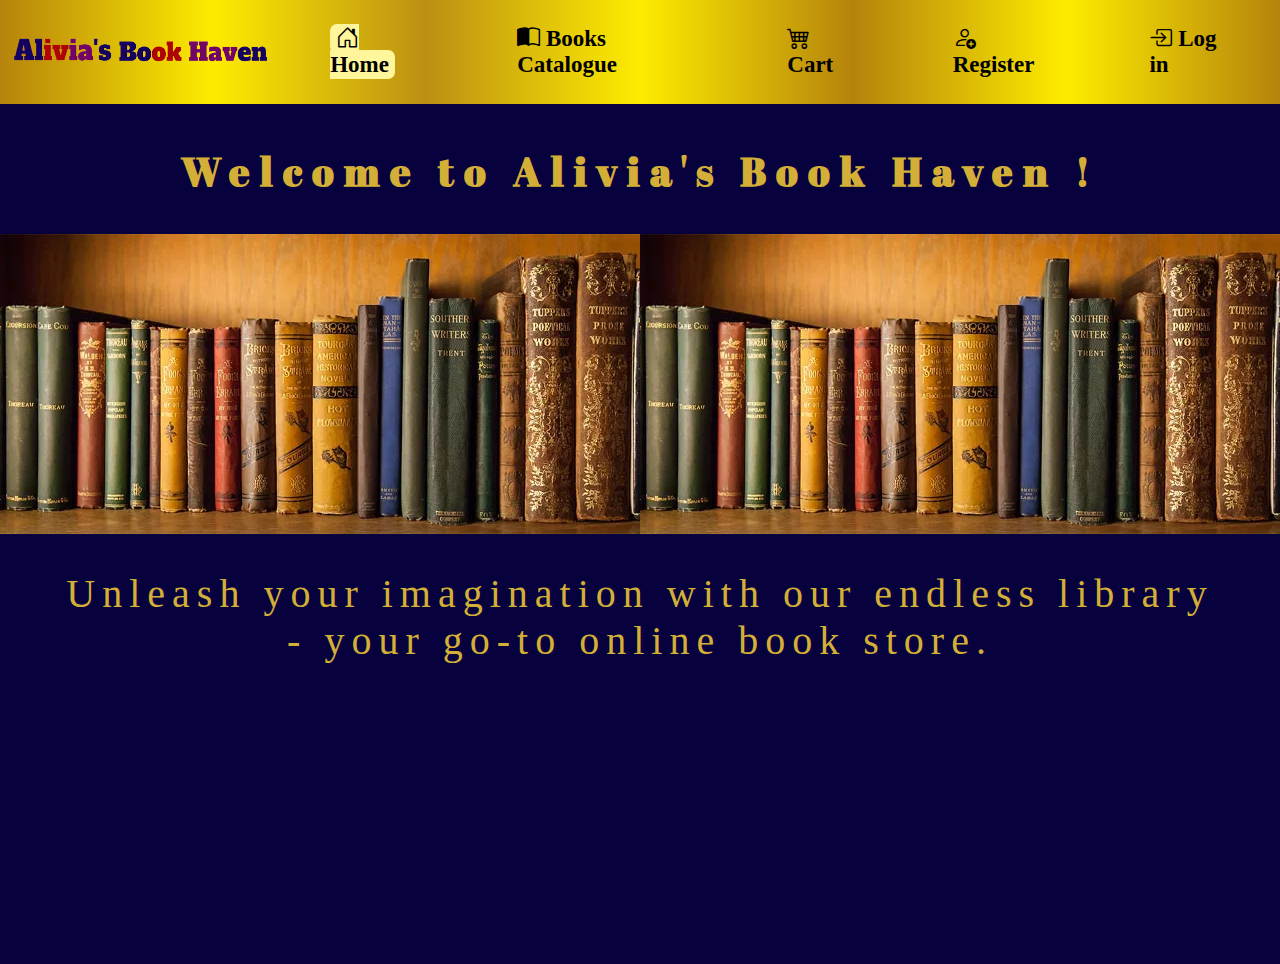
<file: index.html>
<html>
    <head>
        <meta charset="UTF-8">
		<meta name="viewport" content="width=device-width, initial-scale=1.0">
		<link rel="stylesheet" href="./assets/css/style.css">
        <link rel="stylesheet" href="https://cdn.jsdelivr.net/npm/bootstrap-icons@1.10.4/font/bootstrap-icons.css">
        <title>Alivia's Book Haven</title>
    </head>
    <body>
        <nav class="navbar">
            <ul class="nav-list">
                <div class="logo"><img src="./assets/images/newlogoo.png" alt="logo"></div>
                <li><a href="./index.html" class="active"><i class="bi bi-house-door"></i>  Home</a></li>				
				<li><a href="./book_catalog.html"><i class="bi bi-book-half"></i>  Books Catalogue</a></li>
                <li><a href="./shopping_cart.html"><i class="bi bi-cart4"></i>  Cart</a></li>
                <li><a href="./register.html"><i class="bi bi-person-add"></i>  Register</a></li>
				<li><a href="./user_login.html"><i class="bi bi-box-arrow-in-right"></i>  Log in</a></li>     
            </ul>
        </nav>
        
           
        <div class="halfpage">
            <!--<br>
            <center><div class="search">
                <input type="text" name="search" id="search" size="30" placeholder="Search by title author or publisher" >
                <button class="btn btn-sm">Search</button>
            </div></center>
            <br>-->    
            
            <div class="tagline"><h4>Welcome to Alivia's Book Haven &#33;</h4>
            
            </div>
            <br><br>
            <!--<div class="ph"><img src="./assets/images/special.png"></div>-->
            <div class="ph" style="background-image: url(./assets/images/special.png); height: 300px; width:1580px; width:100%;"></div>
            <br><br>
            <div class="taglines">
                Unleash your imagination with our endless library<br> - your go-to online book store.
                <!--<p class="text-small"><br>Welcome to our online book store, where you can find a vast collection of books spanning across various genres and authors. Our user-friendly platform allows you to easily browse, search, and purchase your favorite books from the comfort of your own home. Whether you're a seasoned reader or just starting to explore the world of books, we have something for everyone. Start exploring our collection today and discover your next great read!</p>-->
            </div> 
        </div> 
    </body>
</html>
</file>
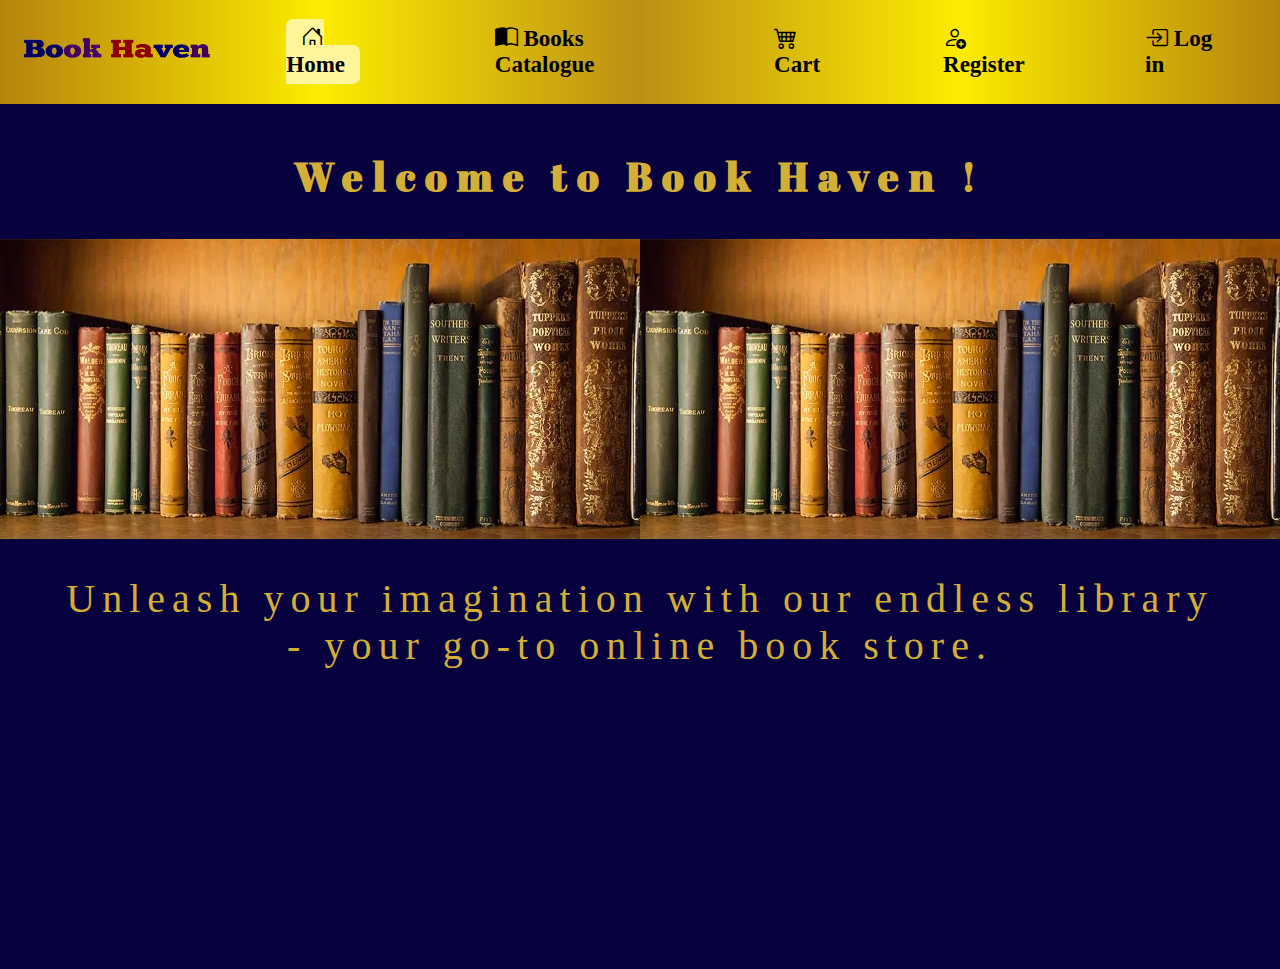
<file: Online Book Store/index.html>
<html>
    <head>
        <meta charset="UTF-8">
		<meta name="viewport" content="width=device-width, initial-scale=1.0">
		<link rel="stylesheet" href="assets/css/style.css">
        <link rel="stylesheet" href="https://cdn.jsdelivr.net/npm/bootstrap-icons@1.10.4/font/bootstrap-icons.css">
        <title>Online Book Store</title>
    </head>
    <body>
        <nav class="navbar">
            <ul class="nav-list">
                <div class="logo"><img src="./assets/images/bookk-rem.png" alt="logo"></div>
                <li><a href="./index.html" class="active"><i class="bi bi-house-door"></i>  Home</a></li>				
				<li><a href="book_catalog.html"><i class="bi bi-book-half"></i>  Books Catalogue</a></li>
                <li><a href="payment.html"><i class="bi bi-cart4"></i>  Cart</a></li>
                <li><a href="register.html"><i class="bi bi-person-add"></i>  Register</a></li>
				<li><a href="user_login.html"><i class="bi bi-box-arrow-in-right"></i>  Log in</a></li>     
            </ul>
        </nav>
        
           
        <div class="halfpage">
            <!--<br>
            <center><div class="search">
                <input type="text" name="search" id="search" size="30" placeholder="Search by title author or publisher" >
                <button class="btn btn-sm">Search</button>
            </div></center>
            <br>-->    
            
            <div class="tagline"><h4>Welcome to Book Haven &#33;</h4>
            
            </div>
            <br><br>
            <!--<div class="ph"><img src="assets/images/special.png"></div>-->
            <div class="ph" style="background-image: url(assets/images/special.png); height: 300px; width:1580px; width:100%;"></div>
            <br><br>
            <div class="taglines">
                Unleash your imagination with our endless library<br> - your go-to online book store.
                <!--<p class="text-small"><br>Welcome to our online book store, where you can find a vast collection of books spanning across various genres and authors. Our user-friendly platform allows you to easily browse, search, and purchase your favorite books from the comfort of your own home. Whether you're a seasoned reader or just starting to explore the world of books, we have something for everyone. Start exploring our collection today and discover your next great read!</p>-->
            </div> 
        </div> 
    </body>
</html>
</file>
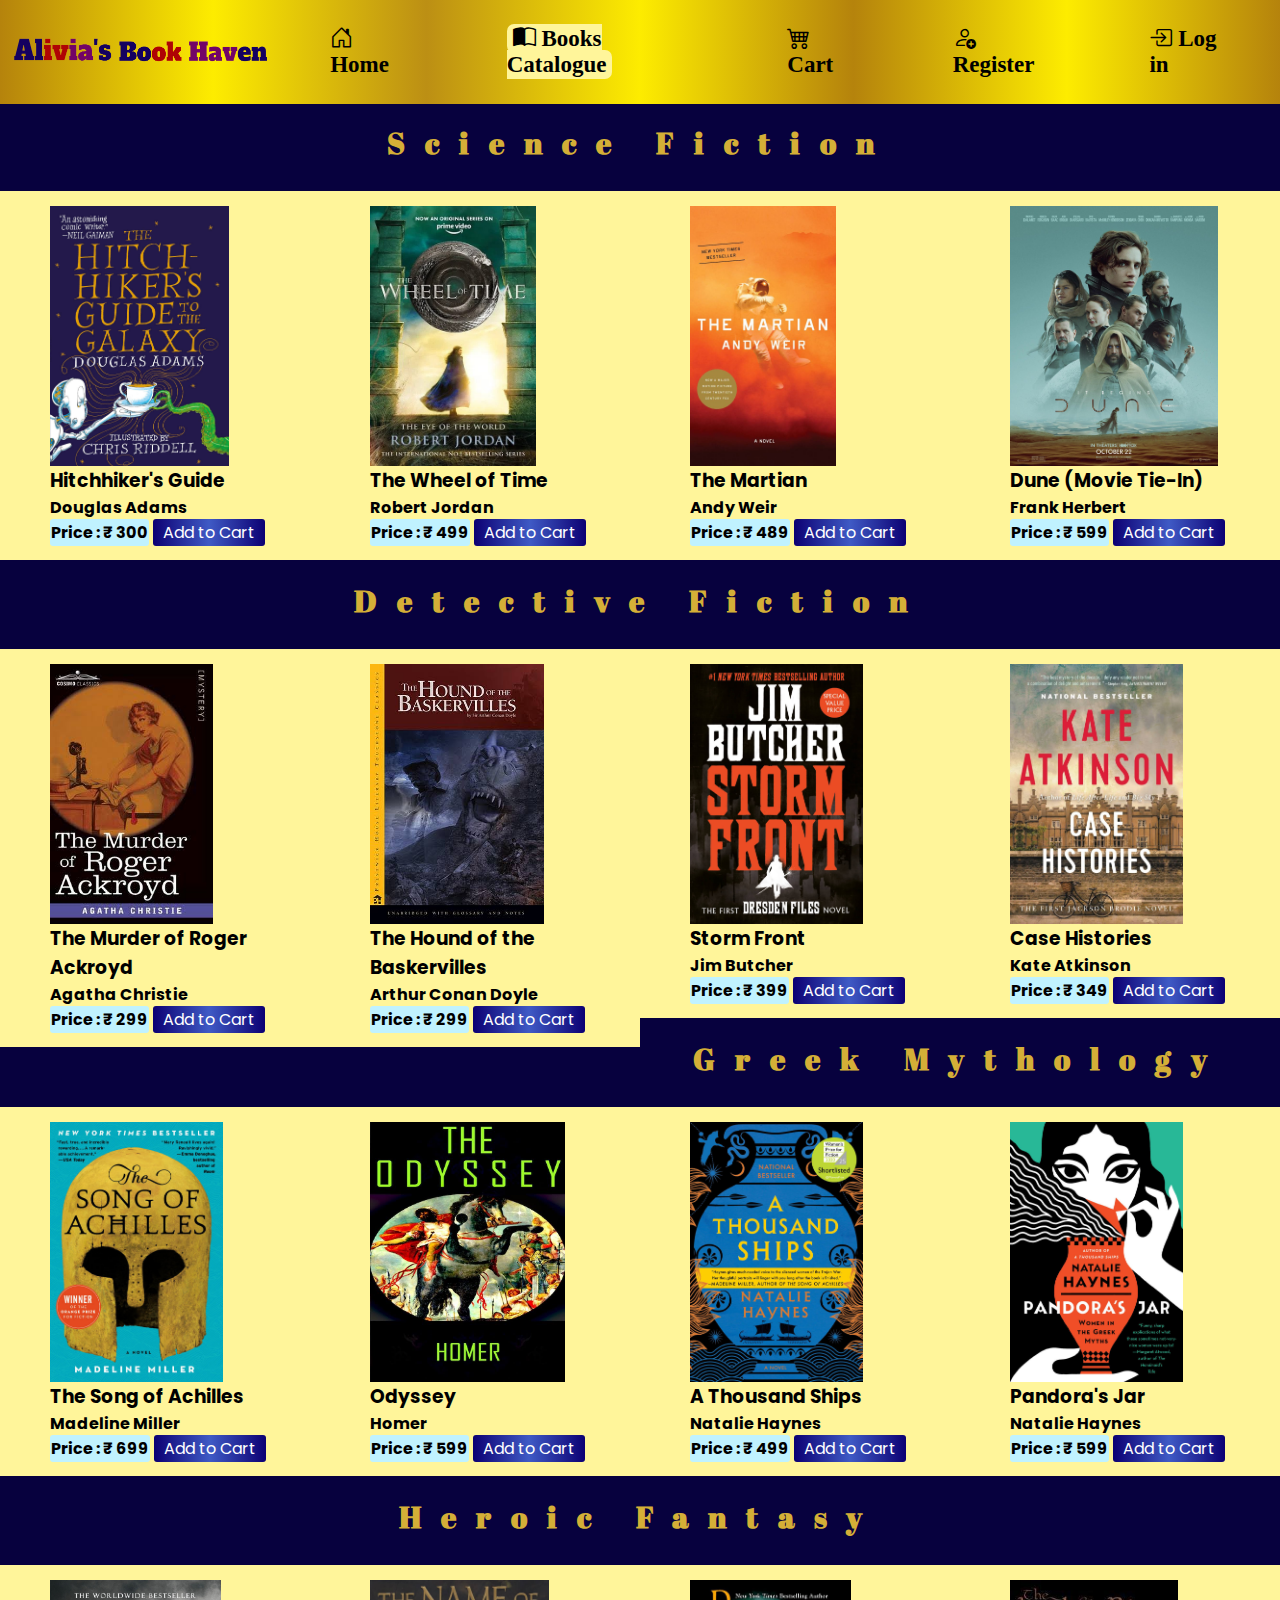
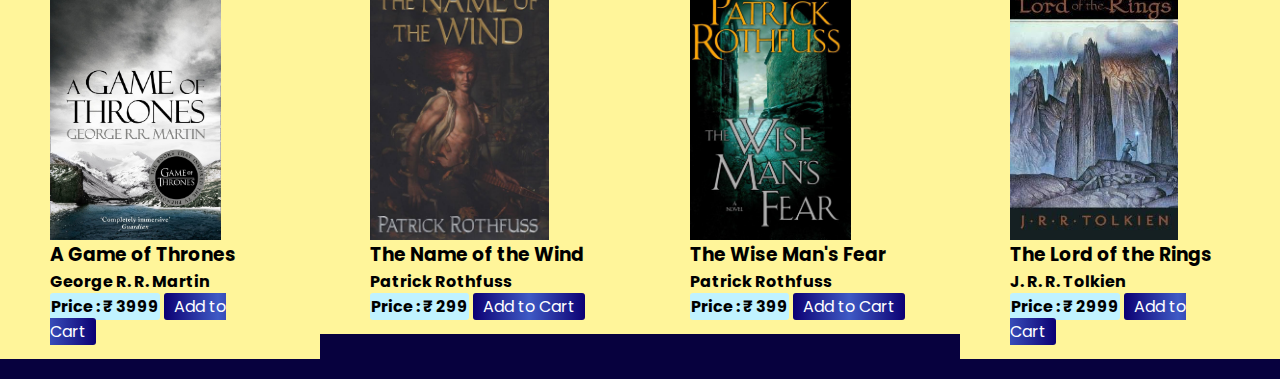
<file: book_catalog.html>
<html lang="en">
<head>
  <meta charset="UTF-8">
  <meta name="viewport" content="width=device-width, initial-scale=1.0">
  <title>Book Catalogue</title>
  <link rel="stylesheet" href="./assets/css/style.css">
  <link rel="stylesheet" href="./assets/css/stylelogin.css">
  <link rel="stylesheet" href="https://cdnjs.cloudflare.com/ajax/libs/font-awesome/5.15.3/css/all.min.css"/>
  <link rel="stylesheet" href="https://cdn.jsdelivr.net/npm/bootstrap-icons@1.10.4/font/bootstrap-icons.css">
</head>
<body>
    <nav class="navbar">
        <ul class="nav-list">
            <div class="logo"><img src="./assets/images/newlogoo.png" alt="logo"></div>
            <li><a href="./index.html" ><i class="bi bi-house-door"></i>   Home</a></li>
            <li><a href="./book_catalog.html" class="active"><i class="bi bi-book-half"></i>   Books Catalogue</a></li>
            <li><a href="./shopping_cart.html"><i class="bi bi-cart4"></i>   Cart</a></li>
            <li><a href="./register.html"><i class="bi bi-person-add"></i>    Register</a></li>
            <li><a href="./user_login.html" ><i class="bi bi-box-arrow-in-right"></i>   Log in</a></li>
        </ul>
    </nav>
    
    <section class="container-fluid">
        <br><center><h1 class="heading-genre"><b>Science Fiction</b></h1></center><br>
        <div class="golden">
                <div class="row">
                        <div class="col-sm-3">
                                <img src="./assets/images/book1.jpg" alt="Hitchhiker's Guide" style="" height="260px"/>
                                <h3>Hitchhiker's Guide</h3>
                                <b>Douglas Adams</b><br>
                                <b class="A">Price : ₹ 300</b>
                                <a href="./shopping_cart.html" class="B">Add to Cart</a>

                        </div>
                        <div class="col-sm-3">
                                <img src="./assets/images/book2..jpg" alt="The Wheel of Time" height="260px"/>
                                <h3>The Wheel of Time</h3>
                                <b>Robert Jordan</b><br>
                                <b class="A">Price : ₹ 499</b>
                                <a href="./shopping_cart.html" class="B">Add to Cart</a>
                        </div>
                        <div class="col-sm-3">
                                <img src="./assets/images/book3.jpg" alt="The Martian" height="260px"/>
                                <h3>The Martian</h3>
                                <b> Andy Weir</b><br>
                                <b class="A">Price : ₹ 489</b>
                                <a href="./shopping_cart.html" class="B">Add to Cart</a>
                        </div>
                        <div class="col-sm-3">
                                <img src="./assets/images/book4.jpg" alt="Dune (Movie Tie-In)" height="260px"/>
                                <h3>Dune (Movie Tie-In)</h3>
                                <b> Frank Herbert</b><br>
                                <b class="A">Price : ₹ 599</b>
                                <a href="./shopping_cart.html" class="B">Add to Cart</a>
                        </div>
                        <br>
                </div>
        </div>
            <center><h1 class="heading-genre"><b>Detective Fiction</b></h1></center><br>
            <div class="row">
                <div class="col-sm-3">
                        <img src="./assets/images/book5.jpg" alt="The Murder of Roger Ackroyd" height="260px"/>
                        <h3>The Murder of Roger Ackroyd</h3>
                        <b>Agatha Christie</b><br>
                        <b class="A">Price : ₹ 299</b>
                        <a href="./shopping_cart.html" class="B">Add to Cart</a>

                </div>
                <div class="col-sm-3">
                        <img src="./assets/images/book6.jpg" alt="The Hound of the Baskervilles" height="260px"/>
                        <h3>The Hound of the Baskervilles</h3>
                        <b>Arthur Conan Doyle</b><br>
                        <b class="A">Price : ₹ 299</b>
                        <a href="./shopping_cart.html" class="B">Add to Cart</a>
                </div>
                <div class="col-sm-3">
                        <img src="./assets/images/book7.jpg" alt="Storm Front" height="260px"/>
                        <h3>Storm Front</h3>
                        <b>Jim Butcher</b><br>
                        <b class="A">Price : ₹ 399</b>
                        <a href="./shopping_cart.html" class="B">Add to Cart</a>
                </div>
                <div class="col-sm-3">
                        <img src="./assets/images/book8.jpg" alt="Case Histories" height="260px"/>
                        <h3>Case Histories</h3>
                        <b>Kate Atkinson</b><br>
                        <b class="A">Price : ₹ 349</b>
                        <a href="./shopping_cart.html" class="B">Add to Cart</a>
                </div>
            </div>
            <center><h1 class="heading-genre"><b>Greek Mythology</b></h1></center><br>
            <div class="row">
                <div class="col-sm-3">
                        <img src="./assets/images/book9.jpg" alt="The Song of Achilles" height="260px"/>
                        <h3>The Song of Achilles</h3>
                        <b>Madeline Miller</b><br>
                        <b class="A">Price : ₹ 699</b>
                        <a href="./shopping_cart.html" class="B">Add to Cart</a>
                </div>
                <div class="col-sm-3">
                        <img src="./assets/images/book10.jpg" alt="Odyssey" height="260px"/>
                        <h3>Odyssey</h3>
                        <b>Homer</b><br>
                        <b class="A">Price : ₹ 599</b>
                        <a href="./shopping_cart.html" class="B">Add to Cart</a>
                </div>
                <div class="col-sm-3">
                        <img src="./assets/images/book11.jpg" alt="A Thousand Ships" height="260px"/>
                        <h3>A Thousand Ships</h3>
                        <b>Natalie Haynes</b><br>
                        <b class="A">Price : ₹ 499</b>
                        <a href="./shopping_cart.html" class="B">Add to Cart</a>
                </div>
                <div class="col-sm-3">
                        <img src="./assets/images/book12.jpg" alt="Pandora's Jar" height="260px"/>
                        <h3>Pandora's Jar</h3>
                        <b>Natalie Haynes</b><br>
                        <b class="A">Price : ₹ 599</b>
                        <a href="./shopping_cart.html" class="B">Add to Cart</a>
                </div>
            </div>

            <center><h1 class="heading-genre"><b>Heroic Fantasy</b></h1></center><br>
            <div class="row">
                <div class="col-sm-3">
                        <img src="./assets/images/book13.jpg" alt="A Game of Thrones" height="260px"/>
                        <h3>A Game of Thrones</h3>
                        <b>George R. R. Martin</b><br>
                        <b class="A">Price : ₹ 3999</b>
                        <a href="./shopping_cart.html" class="B">Add to Cart</a>
                </div>
                <div class="col-sm-3">
                        <img src="./assets/images/book14.jpg" alt="The Name of the Wind" height="260px"/>
                        <h3>The Name of the Wind</h3>
                        <b>Patrick Rothfuss</b><br>
                        <b class="A">Price : ₹ 299</b>
                        <a href="./shopping_cart.html" class="B">Add to Cart</a>
                </div>
                <div class="col-sm-3">
                        <img src="./assets/images/book15.jpg" alt="The Wise Man's Fear" height="260px"/>
                        <h3>The Wise Man's Fear</h3>
                        <b>Patrick Rothfuss</b><br>
                        <b class="A">Price : ₹ 399</b>
                        <a href="./shopping_cart.html" class="B">Add to Cart</a>
                </div>
                <div class="col-sm-3">
                        <img src="./assets/images/book16.jpg" alt="The Lord of the Rings" height="260px"/>
                        <h3>The Lord of the Rings</h3>
                        <b>J. R. R. Tolkien</b><br>
                        <b class="A">Price : ₹ 2999</b>
                        <a href="./shopping_cart.html" class="B">Add to Cart</a>
                </div>
            </div>
            
    </section>
</body>
</html>
</file>
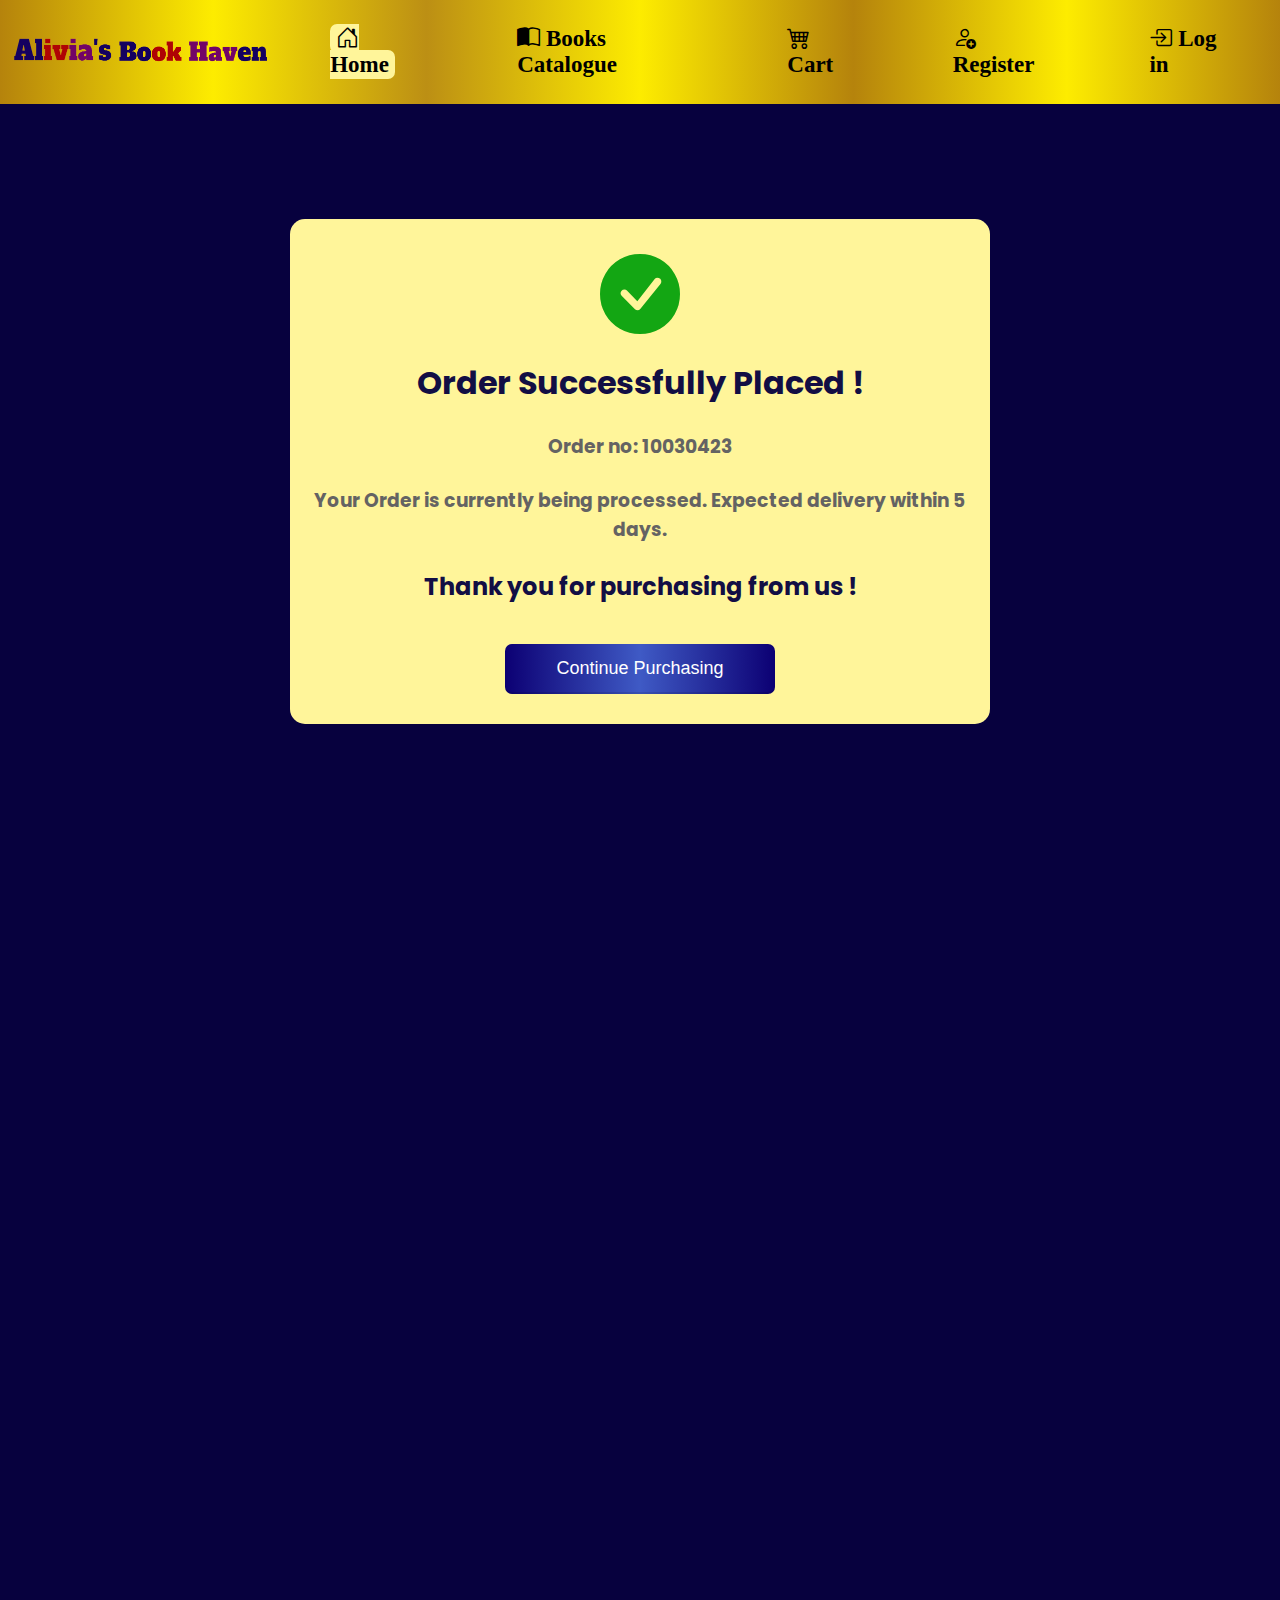
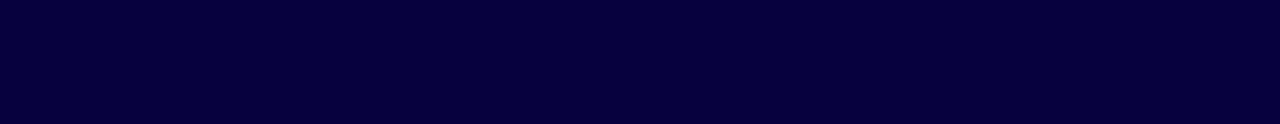
<file: order_confirm.html>
<html>
    <head>
        <meta charset="UTF-8">
		<meta name="viewport" content="width=device-width, initial-scale=1.0">
		<link rel="stylesheet" href="./assets/css/style.css">
        <link rel="stylesheet" href="./assets/css/styleorder.css">
        <link rel="stylesheet" href="https://cdn.jsdelivr.net/npm/bootstrap-icons@1.10.4/font/bootstrap-icons.css">
        <title>Order Confirmed</title>
    </head>
    <body>
        <nav class="navbar">
            <ul class="nav-list">
                <div class="logo"><img src="./assets/images/newlogoo.png" alt="logo"></div>
                <li><a href="./index.html" class="active"><i class="bi bi-house-door"></i>  Home</a></li>				
				<li><a href="./book_catalog.html"><i class="bi bi-book-half"></i>  Books Catalogue</a></li>
                <li><a href="./shopping_cart.html"><i class="bi bi-cart4"></i>  Cart</a></li>
                <li><a href="./register.html"><i class="bi bi-person-add"></i>  Register</a></li>
				<li><a href="./user_login.html"><i class="bi bi-box-arrow-in-right"></i>  Log in</a></li>     
            </ul>
        </nav>
        <form action="./book_catalog.html" class="container">
            <div class="central">
                <center>
                    <i class="bi bi-check-circle-fill"></i><br><br>
                    <h1> Order Successfully Placed !</h1><br>
                    <h3>Order no: 10030423</h3><br>
                    <h3>Your Order is currently being processed. Expected delivery within 5 days.</h3><br>
                    <h2>Thank you for purchasing from us !</h2><br>
                    <input type="submit" value="Continue Purchasing">
                </center>
            </div>
        </form>


     </body>
</html>
</file>
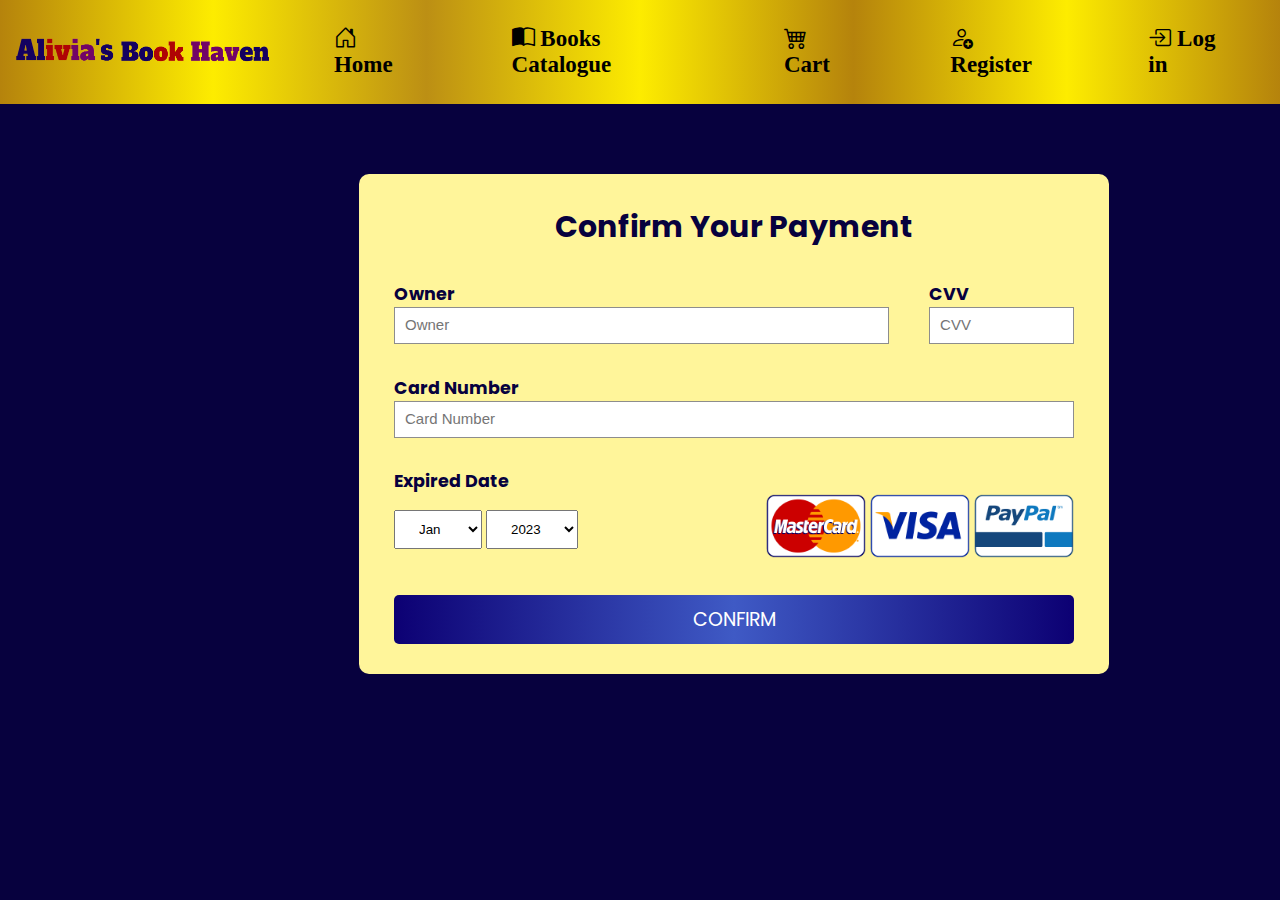
<file: payment.html>
<!DOCTYPE html>
<html lang="en">
    <head>
        <meta charset="UTF-8">
        <meta name="viewport" content="width=device-width, initial-scale=1.0">
        <title>Payment</title>
        <link rel="stylesheet" href="./assets/css/style.css">
        <link rel="stylesheet" href="./assets/css/stylepay.css">
        <link rel="preconnect" href="https://fonts.gstatic.com">
        <link rel="stylesheet" href="https://cdn.jsdelivr.net/npm/bootstrap-icons@1.10.4/font/bootstrap-icons.css">
        <link href="https://fonts.googleapis.com/css2?family=Poppins:wght@400;500;600;700&display=swap" rel="stylesheet">
    </head>
    <body>
        <nav class="navbar">
            <ul class="nav-list">
                <div class="logo"><img src="./assets/images/newlogoo.png" alt="logo"></div>
                <li><a href="./index.html" ><i class="bi bi-house-door"></i>   Home</a></li>
                <li><a href="./book_catalog.html"><i class="bi bi-book-half"></i>   Books Catalogue</a></li>
                <li><a href="./shopping_cart.html"><i class="bi bi-cart4"></i>   Cart</a></li>
                <li><a href="./register.html"><i class="bi bi-person-add"></i>    Register</a></li>
                <li><a href="./user_login.html"><i class="bi bi-box-arrow-in-right"></i>   Log in</a></li>
            </ul>
        </nav>
        <div class="sec">
            <div class="container">
                <h1>Confirm Your Payment</h1>
                    <div class="first-row">
                        <div class="field owner">
                            <h3>Owner</h3>
                            <div class="input-field">
                                <input type="text" placeholder="Owner" required>
                            </div>
                        </div>
                        <div class="field cvv">
                            <h3>CVV</h3>
                            <div class="input-field">
                                <input type="password" placeholder="CVV" required>
                            </div>
                        </div>
                    </div>
                    <div class="field second-row">
                        <div class="card-number">
                            <h3>Card Number</h3>
                            <div class="input-field">
                                <input type="text" placeholder="Card Number" required>
                            </div>
                        </div>
                    </div>
                    <div class="third-row">
                        <h3>Expired Date</h3>
                        <div class="selection">
                            <div class="date">
                                <select name="months" id="months">
                                    <option value="Jan">Jan</option>
                                    <option value="Feb">Feb</option>
                                    <option value="Mar">Mar</option>
                                    <option value="Apr">Apr</option>
                                    <option value="May">May</option>
                                    <option value="Jun">Jun</option>
                                    <option value="Jul">Jul</option>
                                    <option value="Aug">Aug</option>
                                    <option value="Sep">Sep</option>
                                    <option value="Oct">Oct</option>
                                    <option value="Nov">Nov</option>
                                    <option value="Dec">Dec</option>
                                </select>
                                <select name="years" id="years">
                                    <option value="2023">2023</option>
                                    <option value="2024">2024</option>
                                    <option value="2025">2025</option>
                                    <option value="2026">2026</option>
                                    <option value="2027">2027</option>
                                    <option value="2028">2028</option>
                                </select>
                            </div>
                        
                            <div class="cards">
                                <img src="./assets/images/mc.png" alt="">
                                <img src="./assets/images/vi.png" alt="">
                                <img src="./assets/images/pp.png" alt="">
                            </div>
                        </div>    
                    </div>
                <a href="./order_confirm.html">Confirm</a>
            </div>
        </div>
    </body>
</html>
</file>
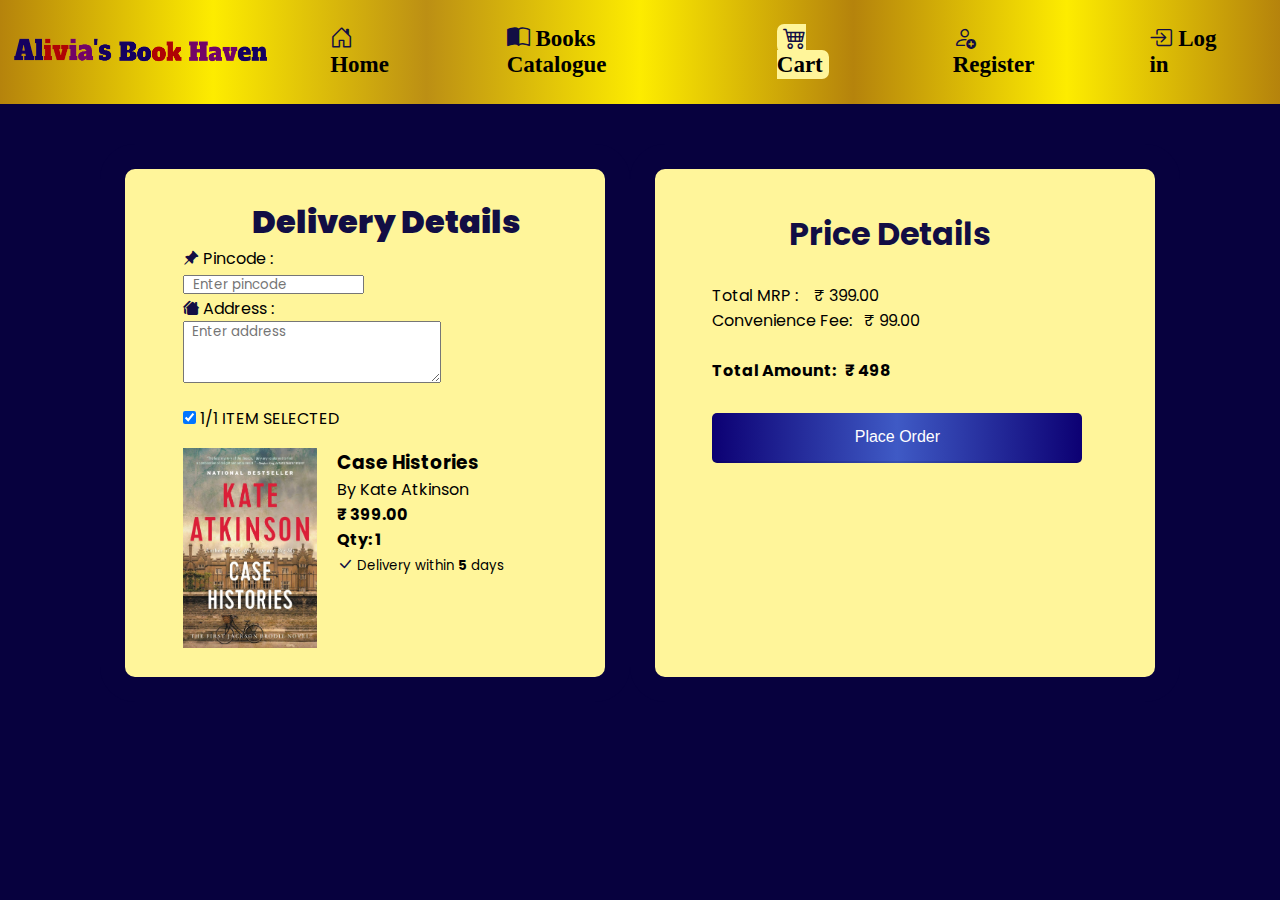
<file: shopping_cart.html>
<!DOCTYPE html>
<html lang="en">
    <head>
        <meta charset="UTF-8">
		<meta name="viewport" content="width=device-width, initial-scale=1.0">
		<link rel="stylesheet" href="./assets/css/style.css">
        <link rel="stylesheet" href="./assets/css/stylecart.css">
        <link rel="stylesheet" href="https://cdn.jsdelivr.net/npm/bootstrap-icons@1.10.4/font/bootstrap-icons.css">
        <title>Cart</title>
    </head>
    <body>
        <nav class="navbar">
            <ul class="nav-list">
                <div class="logo"><img src="./assets/images/newlogoo.png" alt="logo"></div>
                <li><a href="./index.html"><i class="bi bi-house-door"></i>  Home</a></li>				
				<li><a href="./book_catalog.html"><i class="bi bi-book-half"></i>  Books Catalogue</a></li>
                <li><a href="./shopping_cart.html"  class="active"><i class="bi bi-cart4"></i>  Cart</a></li>
                <li><a href="./register.html"><i class="bi bi-person-add"></i>  Register</a></li>
				<li><a href="./user_login.html"><i class="bi bi-box-arrow-in-right"></i>  Log in</a></li>     
            </ul>
        </nav>
        <form action="./payment.html">
            <div class="container">
                <div class="leftside">
                    <div class="pincode-address">
                        <center><p><h1><b>Delivery Details</b></h1></p></center>
                        <p><label for="pin"><i class="bi bi-pin-angle-fill"></i>  Pincode : </label></p>
                        <p><input type="text" id="pin" name="pin" placeholder="&nbsp;&nbsp;Enter pincode" required></p>
                        <p><label for="address"><i class="bi bi-houses-fill"></i>  Address : </label></p>
                        <p><textarea id="address" name="address" placeholder="&nbsp;&nbsp;Enter address" rows="4" cols="30" required></textarea></p>
                    </div>
                    
                    <div class="item-select">
                        <input type="checkbox" name="item" value="item" checked>
                        <label for="item"> 1/1 ITEM SELECTED</label><br>  
                    </div>
                    <div class="book">
                        <img src="./assets/images/book8.jpg" alt="Case Histories" height="200px"/>
                        <div class="book-details">
                            <h3>Case Histories</h3>
                            <p>By Kate Atkinson</p>
                            <b><p>₹ 399.00</p>
                            <p>Qty: 1</p></b>
                            <p><i class="bi bi-check-lg"></i><small> Delivery within <b>5</b> days</small></p>
                        </div>
                    </div>
                        
                </div>
                <div class="rightside">
                    <div class="price">
                        <center><h1>Price Details</h1><br></center>
                        <p>Total MRP :&nbsp;&nbsp;&nbsp;&nbsp;₹ 399.00</p>
                        <p>Convenience Fee:&nbsp;&nbsp;&nbsp;₹ 99.00</p><br>
                        <p><b>Total Amount:&nbsp;&nbsp;&nbsp;₹ 498</b></p>
                        <input type="submit" value="Place Order"><br>
                    </div>
                </div>
                
            </div>

        </form>
    </body>
</html>
</file>
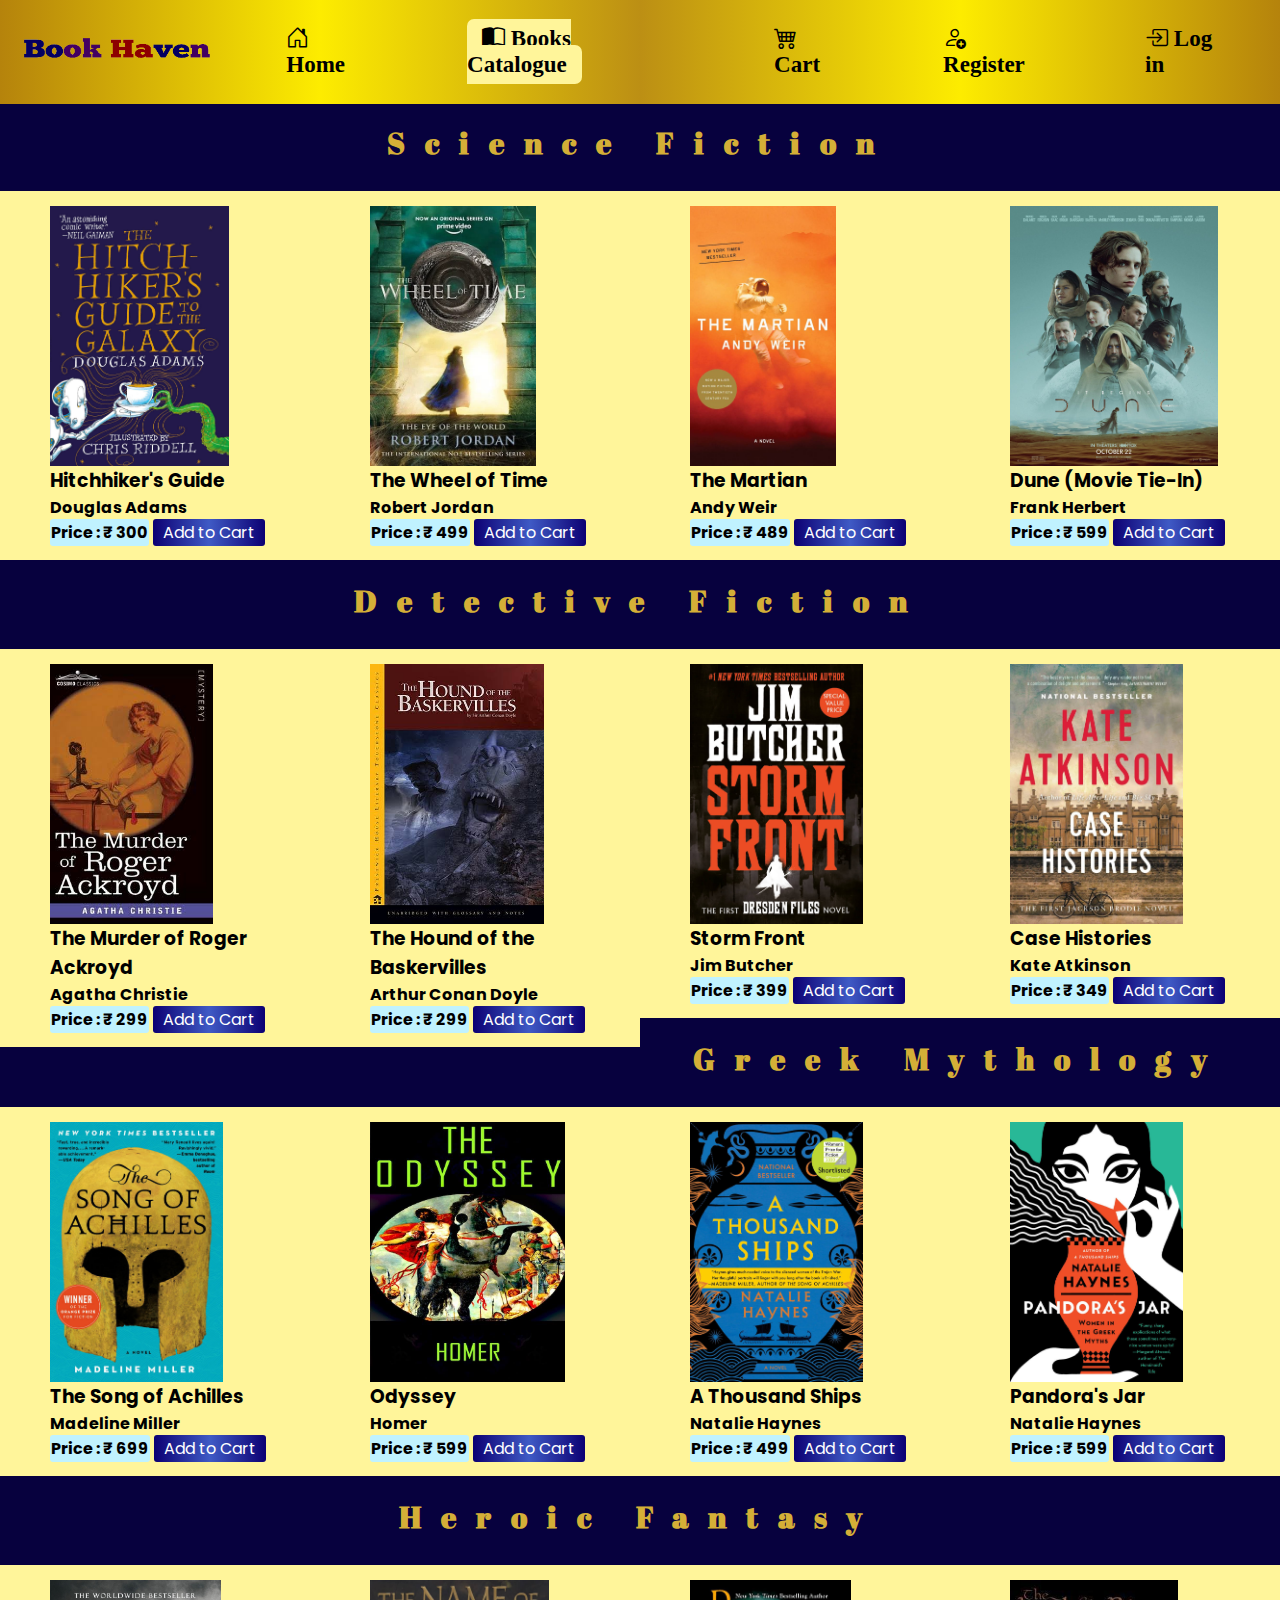
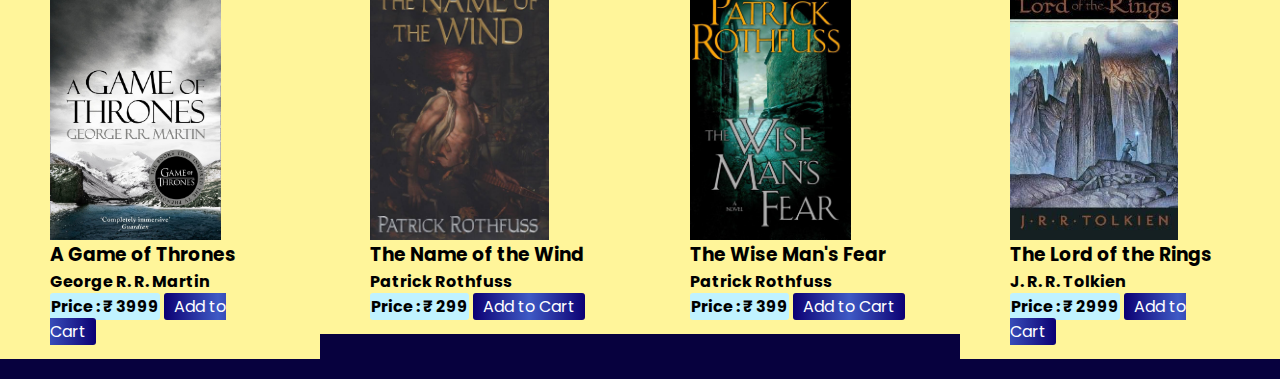
<file: Online Book Store/book_catalog.html>
<html lang="en">
<head>
  <meta charset="UTF-8">
  <meta name="viewport" content="width=device-width, initial-scale=1.0">
  <title>Login Form validation in HTML & CSS | CodingNepal</title>
  <link rel="stylesheet" href="assets/css/style.css">
  <link rel="stylesheet" href="assets/css/stylelogin.css">
  <link rel="stylesheet" href="https://cdnjs.cloudflare.com/ajax/libs/font-awesome/5.15.3/css/all.min.css"/>
  <link rel="stylesheet" href="https://cdn.jsdelivr.net/npm/bootstrap-icons@1.10.4/font/bootstrap-icons.css">
</head>
<body>
    <nav class="navbar">
        <ul class="nav-list">
            <div class="logo"><img src="./assets/images/bookk-rem.png" alt="logo"></div>
            <li><a href="./index.html" ><i class="bi bi-house-door"></i>   Home</a></li>
            <li><a href="book_catalog.html" class="active"><i class="bi bi-book-half"></i>   Books Catalogue</a></li>
            <li><a href=""><i class="bi bi-cart4"></i>   Cart</a></li>
            <li><a href="register.html"><i class="bi bi-person-add"></i>    Register</a></li>
            <li><a href="user_login.html" ><i class="bi bi-box-arrow-in-right"></i>   Log in</a></li>
        </ul>
    </nav>
    
    <section class="container-fluid">
        <br><center><h1 class="heading-genre"><b>Science Fiction</b></h1></center><br>
        <div class="golden">
                <div class="row">
                        <div class="col-sm-3">
                                <img src="assets/images/book1.jpg" alt="Hitchhiker's Guide" style="" height="260px"/>
                                <h3>Hitchhiker's Guide</h3>
                                <b>Douglas Adams</b><br>
                                <b class="A">Price : ₹ 300</b>
                                <a href="shopping_cart.html" class="B">Add to Cart</a>

                        </div>
                        <div class="col-sm-3">
                                <img src="assets/images/book2..jpg" alt="The Wheel of Time" height="260px"/>
                                <h3>The Wheel of Time</h3>
                                <b>Robert Jordan</b><br>
                                <b class="A">Price : ₹ 499</b>
                                <a href="shopping_cart.html" class="B">Add to Cart</a>
                        </div>
                        <div class="col-sm-3">
                                <img src="assets/images/book3.jpg" alt="The Martian" height="260px"/>
                                <h3>The Martian</h3>
                                <b> Andy Weir</b><br>
                                <b class="A">Price : ₹ 489</b>
                                <a href="shopping_cart.html" class="B">Add to Cart</a>
                        </div>
                        <div class="col-sm-3">
                                <img src="assets/images/book4.jpg" alt="Dune (Movie Tie-In)" height="260px"/>
                                <h3>Dune (Movie Tie-In)</h3>
                                <b> Frank Herbert</b><br>
                                <b class="A">Price : ₹ 599</b>
                                <a href="shopping_cart.html" class="B">Add to Cart</a>
                        </div>
                        <br>
                </div>
        </div>
            <center><h1 class="heading-genre"><b>Detective Fiction</b></h1></center><br>
            <div class="row">
                <div class="col-sm-3">
                        <img src="assets/images/book5.jpg" alt="The Murder of Roger Ackroyd" height="260px"/>
                        <h3>The Murder of Roger Ackroyd</h3>
                        <b>Agatha Christie</b><br>
                        <b class="A">Price : ₹ 299</b>
                        <a href="shopping_cart.html" class="B">Add to Cart</a>

                </div>
                <div class="col-sm-3">
                        <img src="assets/images/book6.jpg" alt="The Hound of the Baskervilles" height="260px"/>
                        <h3>The Hound of the Baskervilles</h3>
                        <b>Arthur Conan Doyle</b><br>
                        <b class="A">Price : ₹ 299</b>
                        <a href="shopping_cart.html" class="B">Add to Cart</a>
                </div>
                <div class="col-sm-3">
                        <img src="assets/images/book7.jpg" alt="Storm Front" height="260px"/>
                        <h3>Storm Front</h3>
                        <b>Jim Butcher</b><br>
                        <b class="A">Price : ₹ 399</b>
                        <a href="shopping_cart.html" class="B">Add to Cart</a>
                </div>
                <div class="col-sm-3">
                        <img src="assets/images/book8.jpg" alt="Case Histories" height="260px"/>
                        <h3>Case Histories</h3>
                        <b>Kate Atkinson</b><br>
                        <b class="A">Price : ₹ 349</b>
                        <a href="shopping_cart.html" class="B">Add to Cart</a>
                </div>
            </div>
            <center><h1 class="heading-genre"><b>Greek Mythology</b></h1></center><br>
            <div class="row">
                <div class="col-sm-3">
                        <img src="assets/images/book9.jpg" alt="The Song of Achilles" height="260px"/>
                        <h3>The Song of Achilles</h3>
                        <b>Madeline Miller</b><br>
                        <b class="A">Price : ₹ 699</b>
                        <a href="shopping_cart.html" class="B">Add to Cart</a>
                </div>
                <div class="col-sm-3">
                        <img src="assets/images/book10.jpg" alt="Odyssey" height="260px"/>
                        <h3>Odyssey</h3>
                        <b>Homer</b><br>
                        <b class="A">Price : ₹ 599</b>
                        <a href="shopping_cart.html" class="B">Add to Cart</a>
                </div>
                <div class="col-sm-3">
                        <img src="assets/images/book11.jpg" alt="A Thousand Ships" height="260px"/>
                        <h3>A Thousand Ships</h3>
                        <b>Natalie Haynes</b><br>
                        <b class="A">Price : ₹ 499</b>
                        <a href="shopping_cart.html" class="B">Add to Cart</a>
                </div>
                <div class="col-sm-3">
                        <img src="assets/images/book12.jpg" alt="Pandora's Jar" height="260px"/>
                        <h3>Pandora's Jar</h3>
                        <b>Natalie Haynes</b><br>
                        <b class="A">Price : ₹ 599</b>
                        <a href="shopping_cart.html" class="B">Add to Cart</a>
                </div>
            </div>

            <center><h1 class="heading-genre"><b>Heroic Fantasy</b></h1></center><br>
            <div class="row">
                <div class="col-sm-3">
                        <img src="assets/images/book13.jpg" alt="A Game of Thrones" height="260px"/>
                        <h3>A Game of Thrones</h3>
                        <b>George R. R. Martin</b><br>
                        <b class="A">Price : ₹ 3999</b>
                        <a href="shopping_cart.html" class="B">Add to Cart</a>
                </div>
                <div class="col-sm-3">
                        <img src="assets/images/book14.jpg" alt="The Name of the Wind" height="260px"/>
                        <h3>The Name of the Wind</h3>
                        <b>Patrick Rothfuss</b><br>
                        <b class="A">Price : ₹ 299</b>
                        <a href="shopping_cart.html" class="B">Add to Cart</a>
                </div>
                <div class="col-sm-3">
                        <img src="assets/images/book15.jpg" alt="The Wise Man's Fear" height="260px"/>
                        <h3>The Wise Man's Fear</h3>
                        <b>Patrick Rothfuss</b><br>
                        <b class="A">Price : ₹ 399</b>
                        <a href="shopping_cart.html" class="B">Add to Cart</a>
                </div>
                <div class="col-sm-3">
                        <img src="assets/images/book16.jpg" alt="The Lord of the Rings" height="260px"/>
                        <h3>The Lord of the Rings</h3>
                        <b>J. R. R. Tolkien</b><br>
                        <b class="A">Price : ₹ 2999</b>
                        <a href="shopping_cart.html" class="B">Add to Cart</a>
                </div>
            </div>
            
    </section>
</file>
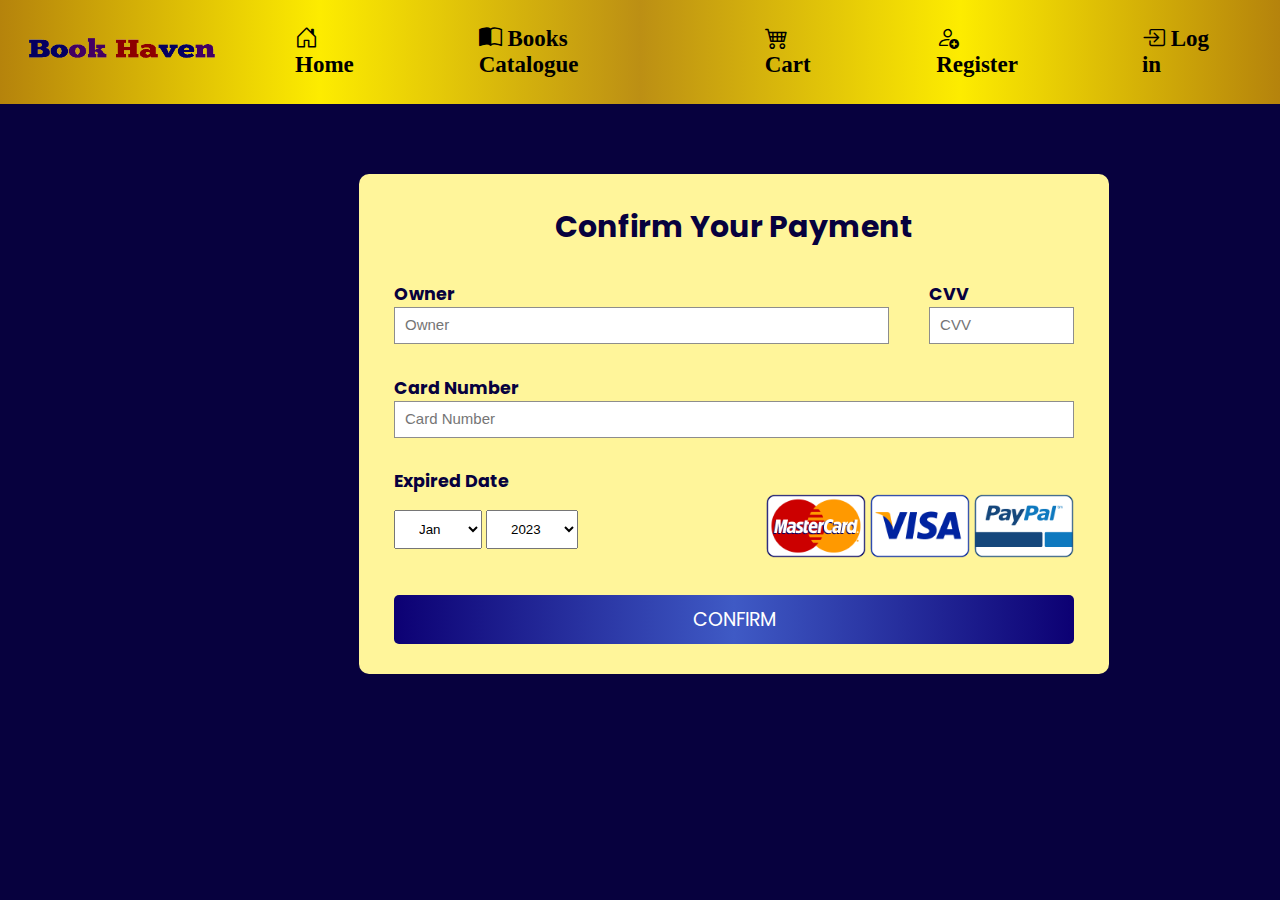
<file: Online Book Store/payment.html>
<!DOCTYPE html>
<html lang="en">
    <head>
        <meta charset="UTF-8">
        <meta name="viewport" content="width=device-width, initial-scale=1.0">
        <title>Payment Form</title>
        <link rel="stylesheet" href="assets/css/style.css">
        <link rel="stylesheet" href="assets/css/stylepay.css">
        <link rel="preconnect" href="https://fonts.gstatic.com">
        <link rel="stylesheet" href="https://cdn.jsdelivr.net/npm/bootstrap-icons@1.10.4/font/bootstrap-icons.css">
        <link href="https://fonts.googleapis.com/css2?family=Poppins:wght@400;500;600;700&display=swap" rel="stylesheet">
    </head>
<body>
    <nav class="navbar">
        <ul class="nav-list">
            <div class="logo"><img src="./assets/images/bookk-rem.png" alt="logo"></div>
            <li><a href="./index.html" ><i class="bi bi-house-door"></i>   Home</a></li>
            <li><a href="book_catalog.html"><i class="bi bi-book-half"></i>   Books Catalogue</a></li>
            <li><a href=""><i class="bi bi-cart4"></i>   Cart</a></li>
            <li><a href="register.html"><i class="bi bi-person-add"></i>    Register</a></li>
            <li><a href="user_login.html"><i class="bi bi-box-arrow-in-right"></i>   Log in</a></li>
        </ul>
    </nav>
    <div class="sec">
    <div class="container">
        <h1>Confirm Your Payment</h1>
            <div class="first-row">
                <div class="field owner">
                    <h3>Owner</h3>
                    <div class="input-field">
                        <input type="text" placeholder="Owner">
                    </div>
                </div>
                <div class="field cvv">
                    <h3>CVV</h3>
                    <div class="input-field">
                        <input type="password" placeholder="CVV">
                    </div>
                </div>
            </div>
            <div class="field second-row">
                <div class="card-number">
                    <h3>Card Number</h3>
                    <div class="input-field">
                        <input type="text" placeholder="Card Number">
                    </div>
                </div>
            </div>
            <div class="third-row">
                <h3>Expired Date</h3>
                <div class="selection">
                    <div class="date">
                            <select name="months" id="months">
                            <option value="Jan">Jan</option>
                            <option value="Feb">Feb</option>
                            <option value="Mar">Mar</option>
                            <option value="Apr">Apr</option>
                            <option value="May">May</option>
                            <option value="Jun">Jun</option>
                            <option value="Jul">Jul</option>
                            <option value="Aug">Aug</option>
                            <option value="Sep">Sep</option>
                            <option value="Oct">Oct</option>
                            <option value="Nov">Nov</option>
                            <option value="Dec">Dec</option>
                        </select>
                        <select name="years" id="years">
                            <option value="2023">2023</option>
                            <option value="2024">2024</option>
                            <option value="2025">2025</option>
                            <option value="2026">2026</option>
                            <option value="2027">2027</option>
                            <option value="2028">2028</option>
                        </select>
                    </div>
                
                    <div class="cards">
                        <img src="assets/images/mc.png" alt="">
                        <img src="assets/images/vi.png" alt="">
                        <img src="assets/images/pp.png" alt="">
                    </div>
            </div>    
        </div>
        <a href="index.html">Confirm</a>
    </div>
</div>
</body>
</html>
</file>
<file: assets/css/style.css>
@import url('https://fonts.googleapis.com/css2?family=Abril Fatface');
*{
    margin: 0;
    padding: 0;
    
}

.logo{
    width: 25%;
    display: flex;
    justify-content: center;
    align-items: center;
}




.logo img{
    height: 65px;
    width: 260px; 
     
}

.navbar{
    display: flex;
    
}

.nav-list{
    font-size: 23px;
    font-weight: 600;
    width: 100%; 
    background-image: linear-gradient(to right,#b5830c, #fdec00, #bc8f14,  #fdec00, #b5830c, #fdec00,#b5830c);
    display: flex;
    align-items: right;
}

.nav-list li{
    list-style: none;
    padding: 26px 50px;
}

.nav-list li a{
    text-decoration: none;
    transition:all 1s ease;
    color: #000000;
}

.nav-list li a.active,
.nav-list li a:hover{    
    color: #000000;
    background: rgb(255, 245, 154);
    padding: 2px 6px;
    border-radius: 7px;
}

#search{
    padding: 5px;
    font-size: 17px;
    border: 2px solid black;
    border-radius: 9px;
    text-align: center;  
}


.tagline{   
    
    font-size: 40;
    color: #d4af37;
    font-family: Abril Fatface;
    letter-spacing: 10px;
    text-align: center;
    font-weight: 500;
}

.taglines{   
    
    font-size: 40;
    color: #d4af37;
    letter-spacing: 7px;
    text-align: center;
    font-weight: 500;
}
.text-small{
    font-size: 25;
    text-align: center;
}

.bg{   
    background: url('./assets/images/1.jpg');
    height: 450px; 
    width: 1590px; 
    position:relative;
}

.halfpage{   
    position: relative;
    background-color: #07013e;
    text-align: center;
    height: auto;
    width: 100%;
    
    padding-top: 40px;
    padding-bottom: 300px;
}

.halfpage-reg{
    background-color: #07013e;
    padding: 200px;
    font-weight: 500;
    width: 100%; 
    text-align: center;
    margin: auto;
}
</file>
<file: Online Book Store/assets/css/style.css>
@import url('https://fonts.googleapis.com/css2?family=Abril Fatface');
*{
    margin: 0;
    padding: 0;
    
}

.logo{
    width: 20%;
    display: flex;
    justify-content: center;
    align-items: center;
}

.logo img{
    height: 85px;
    width: 210px; 
    border: 3ps solid white;   
}

.navbar{
    display: flex;
    
}

.nav-list{
    font-size: 23px;
    font-weight: 600;
    width: 100%; 
    background-image: linear-gradient(to right,#b5830c, #fdec00, #bc8f14,  #fdec00, #b5830c);
    display: flex;
    align-items: right;
}

.nav-list li{
    list-style: none;
    padding: 26px 50px;
}

.nav-list li a{
    text-decoration: none;
    transition:all 1s ease;
    color: #000000;
}

.nav-list li a.active,
.nav-list li a:hover{    
    color: #000000;
    background: rgb(255, 245, 154);
    padding: 7px 15px;
    border-radius: 7px;
}

#search{
    padding: 5px;
    font-size: 17px;
    border: 2px solid black;
    border-radius: 9px;
    text-align: center;  
}


.tagline{   
    
    font-size: 40;
    color: #d4af37;
    font-family: Abril Fatface;
    letter-spacing: 10px;
    text-align: center;
    font-weight: 500;
}

.taglines{   
    
    font-size: 40;
    color: #d4af37;
    letter-spacing: 7px;
    text-align: center;
    font-weight: 500;
}
.text-small{
    font-size: 25;
    text-align: center;
}

.bg{   
    background: url('assets/images/1.jpg');
    height: 450px; 
    width: 1590px; 
    position:relative;
}

.halfpage{   
    position: relative;
    background-color: #07013e;
    text-align: center;
    height: auto;
    width: 100%;
    
    padding-top: 45px;
    padding-bottom: 300px;
}

.halfpage-reg{
    background-color: #07013e;
    padding: 200px;
    font-weight: 500;
    width: 100%; 
    text-align: center;
    margin: auto;
}
</file>
<file: assets/css/stylelogin.css>
@import url('https://fonts.googleapis.com/css2?family=Poppins:wght@400;500;600&display=swap');
@import url('https://fonts.googleapis.com/css2?family=Abril Fatface');

*{
  margin: 0;
  padding: 0;
  box-sizing: border-box;
  
}
body{
  width: 100%;
  height: 100vh;
  
  align-items: center;
  justify-content: center;
  background: #07013e;
}
::selection{
  color: #fff;
  background: rgb(108, 101, 192);
}
.wrapper{
  font-family: "Poppins", sans-serif;
  position: relative;
  top: 10%;
  left: 38%;
  height: auto;
  width: 380px;
  padding: 40px 30px 50px 30px;
  background: rgb(255, 245, 154);
  border-radius: 15px;
  text-align: center;
  box-shadow: 10px 10px 15px rgba(0,0,0,0.1);
}

.wrapper-reg{
  font-family: "Poppins", sans-serif;
  position: relative;
  top: 1%;
  left: 38%;
  height: auto;
  width: 380px;
  padding: 20px 30px 20px 30px;
  background: rgb(255, 245, 154);
  border-radius: 20px;
  text-align: center;
  box-shadow: 10px 10px 15px rgba(0,0,0,0.1);
}
.wrapper header{
  font-size: 35px;
  font-weight: 600;
  color: rgb(18, 14, 68);
}

.wrapper-reg header{
  font-size: 35px;
  font-weight: 600;
  color: rgb(18, 14, 68);
}

.wrapper-reg form{
  margin: 40px 0;
}

.wrapper form{
  margin: 40px 0;
}
form .field{
  width: 100%;
  margin-bottom: 20px;
  background-color: white;
}
form .field.shake{
  animation: shake 0.3s ease-in-out;
}
@keyframes shake {
  0%, 100%{
    margin-left: 0px;
  }
  20%, 80%{
    margin-left: -12px;
  }
  40%, 60%{
    margin-left: 12px;
  }
}
form .field .input-area{
  height: 50px;
  width: 100%;
  position: relative;
}
form input{
  width: 100%;
  height: 100%;
  outline: none;
  padding: 0 45px;
  font-size: 18px;
  background: none;
  caret-color: #5372F0;
  border-radius: 5px;
  border: 1px solid #bfbfbf;
  border-bottom-width: 2px;
  transition: all 0.2s ease;
}
form .field input:focus,
form .field.valid input{
  border-color: #5372F0;
}

.field .input-area i{
  position: absolute;
  top: 50%;
  font-size: 18px;
  pointer-events: none;
  transform: translateY(-50%);
}
.input-area .icon{
  left: 15px;
  color: #8d8d8d;
  transition: color 0.2s ease;
}

.input-area .bi{
  left: 15px;
  color: #8d8d8d;
  transition: color 0.2s ease;
}



form input:focus ~ .bi,
form .field.valid .bi{
  color: #5372F0;
}

form input:focus ~ .icon,
form .field.valid .icon{
  color: #5372F0;
}
form .field.shake input:focus ~ .icon,
form .field.error input:focus ~ .icon{
  color: a09d9d;
}
form input::placeholder{
  color: #8d8d8d;
  font-size: 17px;
}

form .field .error{
  display: none;
}

form .pass-txt{
  text-align: left;
  margin-top: -10px;
}

.wrapper-reg a{
  color: #07013e;
  text-decoration: none;
}

.wrapper a{
  color: #07013e;
  text-decoration: none;
}

.wrapper-reg a:hover{
  text-decoration: underline;
}

.wrapper a:hover{
  text-decoration: underline;
}
form input[type="submit"]{
  height: 50px;
  margin-top: 30px;
  color: #fff;
  padding: 0;
  border: none;
  background-image: linear-gradient(to right,#0c0073,#3f5ac5,#0c0073);
  cursor: pointer;
  border-bottom: 2px solid rgba(0,0,0,0.1);
  transition: all 0.3s ease;
}
form input[type="submit"]:hover{
  background: #2c52ed;
}



.col-sm-3 {
  font-family: "Poppins", sans-serif;
  background: rgb(255, 245, 154);
  
  border-color: #07013e;
  width: 25%;
  padding: 15px 50px 15px 50px;     
  margin-bottom: 20px;
  float: left;
  position: relative;
}

.A{
  
  background: rgb(192, 242, 255); 
  border-radius: 3px;
  padding: 2px 1px 2px 1px;
  
  
  position: relative;
}

.B{
  
  background-image: linear-gradient(to right,#0c0073,#3f5ac5,#0c0073); 
  border-radius: 3px;
  padding: 2px 10px 2px 10px;
  text-decoration: none;
  color: white;
  position: relative;
}


.B a{
  text-decoration: none;
}

.B:hover{
  background: #2c52ed;
}

h1{
  font-size: 30px;
  font-weight: 5000;
  color: #d4af37;
  margin-bottom: 10px;
  text-align: center;
}

.heading-genre{
  font-family: Abril Fatface;
  letter-spacing: 20px;
  font-weight: 5000;
}
</file>
<file: assets/css/styleorder.css>
@import url('https://fonts.googleapis.com/css2?family=Poppins:wght@500;&display=swap');

center .bi{
    color: rgb(19, 166, 19);
    font-size: 80;
    transition: color 0.2s ease;
}

.container{
    padding-top: 115px;
    padding-left: 290;
    padding-right: 290px;
    background-color: #07013e;
    font-family: "Poppins", sans-serif;
    padding-bottom: 1000px;
}

.central{
    background-color: rgb(255, 245, 154); 
    padding-top: 35px;
    padding-bottom: 30px;
    font-family: "Poppins", sans-serif;
    border-radius: 15px;
    
}

.central h3{
    color:rgb(100, 99, 99);
}

.central h2,
.central h1{
    color:rgb(18, 14, 68);
}

form input[type="submit"]{
    height: 50px;
    width: 270px;
    font-size: 18px;
    margin-top: 15px;
    color: #fff;
    padding: 0;
    border: none;
    background-image: linear-gradient(to right,#0c0073,#3f5ac5,#0c0073);
    cursor: pointer;
    border-bottom: 2px solid rgba(0,0,0,0.1);
    border-radius: 7px;
    transition: all 0.3s ease;
  }
form input[type="submit"]:hover{
    background: #2c52ed;
}
</file>
<file: assets/css/stylepay.css>
*{
    margin: 0;
    padding: 0;
    box-sizing: border-box;
    
}

body{
    width: 100%;
    height: 100vh;
    
    justify-content: center;
    align-items: center;
    background-color: #07013e;
}

.container{
    
    width: 750px;
    font-family: 'Poppins', sans-serif;
    height: 500px;
    
    border-radius: 10px;
    background-color: rgb(255, 245, 154);
    display: flex;
    font-size: 15px;
    color: #07013e;
    flex-direction: column;
    padding:15px 35px 15px 35px;
    justify-content:space-around;
}

.container h1{
    text-align: center;
}

.first-row{
     display: flex;
}

.owner{
    width: 100%;
    margin-right: 40px;
}

.input-field{
    border: 1px solid #8d8d8d;
}

.input-field input{
    width: 100%;
    border:none;
    outline: none;
    padding: 10px;
}

.selection{
    display: flex;
    justify-content: space-between;
    align-items: center;
}

.selection select{
    padding: 10px 20px;
}

.container a{
    background-image: linear-gradient(to right,#0c0073,#3f5ac5,#0c0073);
    color: white;
    text-align: center;
    text-transform: uppercase;
    text-decoration: none;
    padding: 10px;
    font-size: 19px;
    transition: 0.5s;
    border-radius: 5px;
}

.container a:hover{
    background: #3f5ac5;
}

.cards img{
    width: 100px;
}

.sec{
    padding-top: 70px;
    padding-left: 359px;
    
    
}
.fl{
    display: flex;
}


input::placeholder{
    font-size: 15px;
}
</file>
<file: assets/css/stylecart.css>
@import url('https://fonts.googleapis.com/css2?family=Poppins:wght@400;500;600&display=swap');

body{

    background-color: #07013e;
    
}
.container{
    padding-top: 40px;
    padding-left: 100px;
    padding-right: 100px;
    font-family: "Poppins", sans-serif;
    display: flex;
    flex-direction: row;
    
}


.book{
    display: flex;
}

.leftside{
    width: 65%;
    background-color: rgb(255, 245, 154);
    justify-content: center;
    align-items: center;
    padding: 20px 8px 20px 50px;
    border-radius: 35px;
    border-style: solid;
    border-width: 25px;
    border-color: #07013e;
}

.rightside{
    width: 35%;
    background-color: rgb(255, 245, 154);
    justify-content: center;
    align-items: center;
    padding: 20px 80px 20px 50px;
    border-radius: 35px;
    border-style: solid;
    border-width: 25px;
    
    border-color: #07013e;
}

.price{
    padding: 2%;
    padding-top: 21px;
    
}

.pincode-address{
    padding: 2%;
}

.item-select{
    padding: 2%;
}

.book{
    padding: 2%;
    line
}

.book-details{
    padding: 5%;
    padding-top: 0px;
}

form input[type="submit"]{
    height: 50px;
    width: 370px;
    margin-top: 30px;
    color: #fff;
    padding: 2%;
    font-size: 16px;
    border: none;
    border-radius: 5px;
    background-image: linear-gradient(to right,#0c0073,#3f5ac5,#0c0073);
    cursor: pointer;
    border-bottom: 2px solid rgba(0,0,0,0.1);
    transition: all 0.3s ease;
}

form input[type="submit"]:hover{
    background: #2c52ed;
  }

h1{
    color: rgb(18, 14, 68);
}
input::placeholder,
textarea::placeholder{
    font-family: "Poppins", sans-serif;
}

.bi{
    color: rgb(18, 14, 68);;
}
</file>
<file: Online Book Store/assets/css/stylelogin.css>
@import url('https://fonts.googleapis.com/css2?family=Poppins:wght@400;500;600&display=swap');
@import url('https://fonts.googleapis.com/css2?family=Abril Fatface');

*{
  margin: 0;
  padding: 0;
  box-sizing: border-box;
  
}
body{
  width: 100%;
  height: 100vh;
  
  align-items: center;
  justify-content: center;
  background: #07013e;
}
::selection{
  color: #fff;
  background: rgb(108, 101, 192);
}
.wrapper{
  font-family: "Poppins", sans-serif;
  position: relative;
  top: 10%;
  left: 38%;
  height: auto;
  width: 380px;
  padding: 40px 30px 50px 30px;
  background: rgb(255, 245, 154);
  border-radius: 15px;
  text-align: center;
  box-shadow: 10px 10px 15px rgba(0,0,0,0.1);
}

.wrapper-reg{
  font-family: "Poppins", sans-serif;
  position: relative;
  top: 1%;
  left: 38%;
  height: auto;
  width: 380px;
  padding: 20px 30px 20px 30px;
  background: rgb(255, 245, 154);
  border-radius: 20px;
  text-align: center;
  box-shadow: 10px 10px 15px rgba(0,0,0,0.1);
}
.wrapper header{
  font-size: 35px;
  font-weight: 600;
  color: rgb(18, 14, 68);
}

.wrapper-reg header{
  font-size: 35px;
  font-weight: 600;
  color: rgb(18, 14, 68);
}

.wrapper-reg form{
  margin: 40px 0;
}

.wrapper form{
  margin: 40px 0;
}
form .field{
  width: 100%;
  margin-bottom: 20px;
  background-color: white;
}
form .field.shake{
  animation: shake 0.3s ease-in-out;
}
@keyframes shake {
  0%, 100%{
    margin-left: 0px;
  }
  20%, 80%{
    margin-left: -12px;
  }
  40%, 60%{
    margin-left: 12px;
  }
}
form .field .input-area{
  height: 50px;
  width: 100%;
  position: relative;
}
form input{
  width: 100%;
  height: 100%;
  outline: none;
  padding: 0 45px;
  font-size: 18px;
  background: none;
  caret-color: #5372F0;
  border-radius: 5px;
  border: 1px solid #bfbfbf;
  border-bottom-width: 2px;
  transition: all 0.2s ease;
}
form .field input:focus,
form .field.valid input{
  border-color: #5372F0;
}

.field .input-area i{
  position: absolute;
  top: 50%;
  font-size: 18px;
  pointer-events: none;
  transform: translateY(-50%);
}
.input-area .icon{
  left: 15px;
  color: #8d8d8d;
  transition: color 0.2s ease;
}

.input-area .bi{
  left: 15px;
  color: #8d8d8d;
  transition: color 0.2s ease;
}



form input:focus ~ .bi,
form .field.valid .bi{
  color: #5372F0;
}

form input:focus ~ .icon,
form .field.valid .icon{
  color: #5372F0;
}
form .field.shake input:focus ~ .icon,
form .field.error input:focus ~ .icon{
  color: a09d9d;
}
form input::placeholder{
  color: #8d8d8d;
  font-size: 17px;
}

form .field .error{
  display: none;
}

form .pass-txt{
  text-align: left;
  margin-top: -10px;
}

.wrapper-reg a{
  color: #07013e;
  text-decoration: none;
}

.wrapper a{
  color: #07013e;
  text-decoration: none;
}

.wrapper-reg a:hover{
  text-decoration: underline;
}

.wrapper a:hover{
  text-decoration: underline;
}
form input[type="submit"]{
  height: 50px;
  margin-top: 30px;
  color: #fff;
  padding: 0;
  border: none;
  background-image: linear-gradient(to right,#0c0073,#3f5ac5,#0c0073);
  cursor: pointer;
  border-bottom: 2px solid rgba(0,0,0,0.1);
  transition: all 0.3s ease;
}
form input[type="submit"]:hover{
  background: #2c52ed;
}



.col-sm-3 {
  font-family: "Poppins", sans-serif;
  background: rgb(255, 245, 154);
  
  border-color: #07013e;
  width: 25%;
  padding: 15px 50px 15px 50px;     
  margin-bottom: 20px;
  float: left;
  position: relative;
}

.A{
  
  background: rgb(192, 242, 255); 
  border-radius: 3px;
  padding: 2px 1px 2px 1px;
  
  
  position: relative;
}

.B{
  
  background-image: linear-gradient(to right,#0c0073,#3f5ac5,#0c0073); 
  border-radius: 3px;
  padding: 2px 10px 2px 10px;
  text-decoration: none;
  color: white;
  position: relative;
}

.B a{
  text-decoration: none;
}


h1{
  font-size: 30px;
  font-weight: 5000;
  color: #d4af37;
  margin-bottom: 10px;
  text-align: center;
}

.heading-genre{
  font-family: Abril Fatface;
  letter-spacing: 20px;
  font-weight: 5000;
}
</file>
<file: Online Book Store/assets/css/stylepay.css>
*{
    margin: 0;
    padding: 0;
    box-sizing: border-box;
    
}

body{
    width: 100%;
    height: 100vh;
    
    justify-content: center;
    align-items: center;
    background-color: #07013e;
}

.container{
    
    width: 750px;
    font-family: 'Poppins', sans-serif;
    height: 500px;
    
    border-radius: 10px;
    background-color: rgb(255, 245, 154);
    display: flex;
    font-size: 15px;
    color: #07013e;
    flex-direction: column;
    padding:15px 35px 15px 35px;
    justify-content:space-around;
}

.container h1{
    text-align: center;
}

.first-row{
     display: flex;
}

.owner{
    width: 100%;
    margin-right: 40px;
}

.input-field{
    border: 1px solid #8d8d8d;
}

.input-field input{
    width: 100%;
    border:none;
    outline: none;
    padding: 10px;
}

.selection{
    display: flex;
    justify-content: space-between;
    align-items: center;
}

.selection select{
    padding: 10px 20px;
}

.container a{
    background-image: linear-gradient(to right,#0c0073,#3f5ac5,#0c0073);
    color: white;
    text-align: center;
    text-transform: uppercase;
    text-decoration: none;
    padding: 10px;
    font-size: 19px;
    transition: 0.5s;
    border-radius: 5px;
}

.container a:hover{
    background-image: linear-gradient(to right,#3f5ac5);
}

.cards img{
    width: 100px;
}

.sec{
    padding-top: 70px;
    padding-left: 359px;
    
    
}
.fl{
    display: flex;
}


input::placeholder{
    font-size: 15px;
}
</file>
